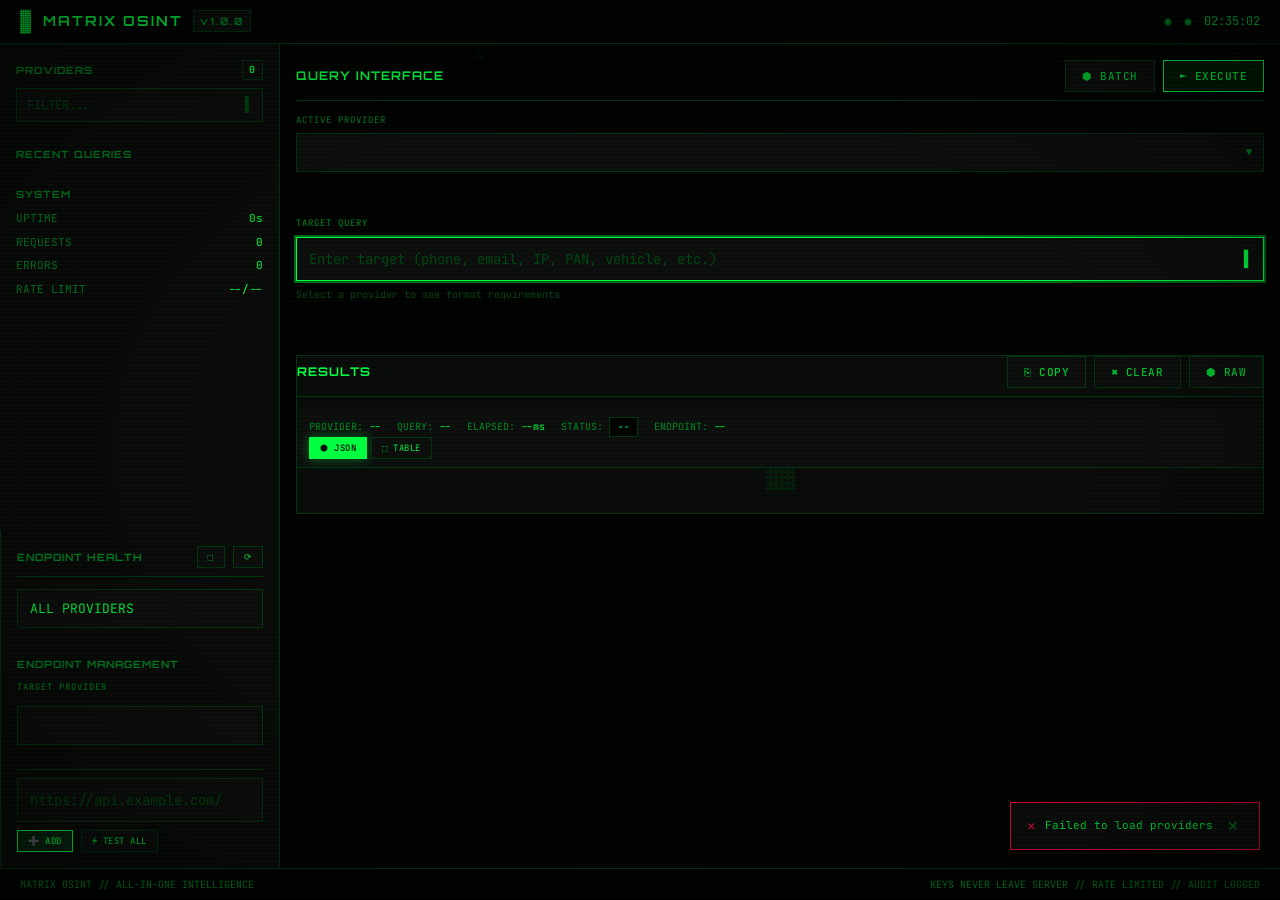
<file: index.html>
<!DOCTYPE html>
<html lang="en">
<head>
  <meta charset="UTF-8">
  <meta name="viewport" content="width=device-width, initial-scale=1.0">
  <title>MATRIX OSINT // All-In-One Intelligence Dashboard</title>
  <link rel="preconnect" href="https://fonts.googleapis.com">
  <link rel="preconnect" href="https://fonts.gstatic.com" crossorigin>
  <link href="https://fonts.googleapis.com/css2?family=JetBrains+Mono:wght@400;500;700&family=Orbitron:wght@400;700;900&display=swap" rel="stylesheet">
  <link rel="stylesheet" href="style.css">
</head>
<body>
  <canvas id="matrix-bg"></canvas>
  
  <header class="top-bar">
    <div class="logo">
      <span class="logo-glyph">▓</span>
      <span class="logo-text">MATRIX OSINT</span>
      <span class="logo-version">v1.0.0</span>
    </div>
    <div class="status-indicators">
      <div class="status-dot" id="status-conn" title="Connection"></div>
      <div class="status-dot" id="status-rate" title="Rate Limit"></div>
      <span class="clock" id="clock">00:00:00</span>
    </div>
  </header>

  <main class="container">
    <aside class="sidebar" id="sidebar">
      <div class="sidebar-section">
        <h3 class="section-title">PROVIDERS <span class="provider-count" id="provider-count">0</span></h3>
        <div class="provider-search">
          <input type="text" id="provider-filter" placeholder="FILTER..." autocomplete="off">
          <span class="search-glyph">▌</span>
        </div>
        <ul class="provider-list" id="provider-list"></ul>
      </div>
      <div class="sidebar-section">
        <h3 class="section-title">RECENT QUERIES</h3>
        <ul class="history-list" id="history-list"></ul>
      </div>
      <div class="sidebar-section">
        <h3 class="section-title">SYSTEM</h3>
        <div class="sys-info">
          <div class="sys-row"><span class="sys-label">UPTIME</span><span class="sys-value" id="sys-uptime">0s</span></div>
          <div class="sys-row"><span class="sys-label">REQUESTS</span><span class="sys-value" id="sys-requests">0</span></div>
          <div class="sys-row"><span class="sys-label">ERRORS</span><span class="sys-value" id="sys-errors">0</span></div>
          <div class="sys-row"><span class="sys-label">RATE LIMIT</span><span class="sys-value" id="sys-ratelimit">--/--</span></div>
        </div>
      </div>
    </aside>

    <section class="main-content">
      <div class="input-panel" id="input-panel">
        <div class="panel-header">
          <h2 class="panel-title">QUERY INTERFACE</h2>
          <div class="panel-actions">
            <button class="btn btn-ghost" id="btn-batch" title="Batch Mode">⬢ BATCH</button>
            <button class="btn btn-primary" id="btn-execute">► EXECUTE</button>
          </div>
        </div>
        
        <div class="provider-selector">
          <label class="selector-label">ACTIVE PROVIDER</label>
          <div class="selector-wrap">
            <select id="provider-select" class="selector"></select>
            <span class="selector-arrow">▼</span>
          </div>
          <div class="provider-meta" id="provider-meta"></div>
        </div>

        <div class="query-input-wrap">
          <label class="selector-label">TARGET QUERY</label>
          <div class="input-group">
            <input type="text" id="query-input" class="query-input" placeholder="Enter target (phone, email, IP, PAN, vehicle, etc.)" autocomplete="off" spellcheck="false">
            <span class="input-glyph" id="input-glyph">▌</span>
          </div>
          <div class="input-hint" id="input-hint">Select a provider to see format requirements</div>
          <div class="validation-status" id="validation-status"></div>
        </div>

        <div class="batch-panel hidden" id="batch-panel">
          <label class="selector-label">BATCH PROVIDERS (Ctrl+Click to multi-select)</label>
          <select id="batch-select" class="selector" multiple size="6"></select>
          <div class="batch-hint">Select multiple providers for parallel lookup</div>
        </div>
      </div>

      <div class="results-panel" id="results-panel">
        <div class="panel-header">
          <h2 class="panel-title">RESULTS</h2>
          <div class="panel-actions">
            <button class="btn btn-ghost" id="btn-copy" title="Copy JSON">⎘ COPY</button>
            <button class="btn btn-ghost" id="btn-clear" title="Clear Results">✖ CLEAR</button>
            <button class="btn btn-ghost" id="btn-raw" title="Toggle Raw/Pretty">⬢ RAW</button>
          </div>
        </div>
        <div class="results-toolbar">
          <div class="result-meta">
            <span class="meta-item"><span class="meta-label">PROVIDER:</span> <span id="result-provider">--</span></span>
            <span class="meta-item"><span class="meta-label">QUERY:</span> <span id="result-query">--</span></span>
            <span class="meta-item"><span class="meta-label">ELAPSED:</span> <span id="result-elapsed">--ms</span></span>
            <span class="meta-item"><span class="meta-label">STATUS:</span> <span class="status-badge" id="result-status">--</span></span>
            <span class="meta-item"><span class="meta-label">ENDPOINT:</span> <span id="result-endpoint">--</span></span>
          </div>
          <div class="view-toggle" id="view-toggle">
            <button class="btn btn-ghost btn-sm active" data-view="json" title="JSON View">⬢ JSON</button>
            <button class="btn btn-ghost btn-sm" data-view="table" title="Table View">⬚ TABLE</button>
          </div>
        </div>
        <div class="results-content" id="results-content">
          <div class="placeholder">
            <div class="placeholder-glyph">▓</div>
            <p>NO DATA RECEIVED</p>
            <p class="placeholder-sub">Select a provider and execute a query</p>
          </div>
        </div>
      </div>
    </section>

    <!-- Endpoint Health Side Panel (Right) -->
    <aside class="sidebar sidebar-right" id="health-sidebar">
      <div class="sidebar-section">
        <div class="panel-header">
          <h3 class="section-title">ENDPOINT HEALTH</h3>
          <div class="panel-actions">
            <button class="btn btn-ghost btn-sm" id="btn-toggle-health" title="Toggle Health Panel">⬚</button>
            <button class="btn btn-ghost btn-sm" id="btn-refresh-health" title="Refresh Health">⟳</button>
          </div>
        </div>
        <div class="health-filter">
          <select id="health-filter" class="selector">
            <option value="all">ALL PROVIDERS</option>
          </select>
        </div>
        <div class="endpoint-health-list" id="endpoint-health-list"></div>
      </div>
      
      <div class="sidebar-section">
        <h3 class="section-title">ENDPOINT MANAGEMENT</h3>
        <div class="endpoint-manager">
          <div class="manager-header">
            <label class="selector-label">TARGET PROVIDER</label>
            <select id="mgmt-provider" class="selector"></select>
          </div>
          <div class="manager-list" id="mgmt-endpoint-list"></div>
          <div class="manager-add">
            <input type="text" id="mgmt-new-endpoint" class="query-input" placeholder="https://api.example.com/endpoint?param={q}" autocomplete="off">
            <div class="manager-actions">
              <button class="btn btn-primary btn-sm" id="btn-add-endpoint">➕ ADD</button>
              <button class="btn btn-ghost btn-sm" id="btn-test-all">⚡ TEST ALL</button>
            </div>
          </div>
        </div>
      </div>
    </aside>
  </main>

  <footer class="footer">
    <div class="footer-left">MATRIX OSINT // ALL-IN-ONE INTELLIGENCE</div>
    <div class="footer-right">KEYS NEVER LEAVE SERVER // RATE LIMITED // AUDIT LOGGED</div>
  </footer>

  <div class="toast-container" id="toast-container"></div>

  <script type="module" src="app.js"></script>
</body>
</html>
</file>
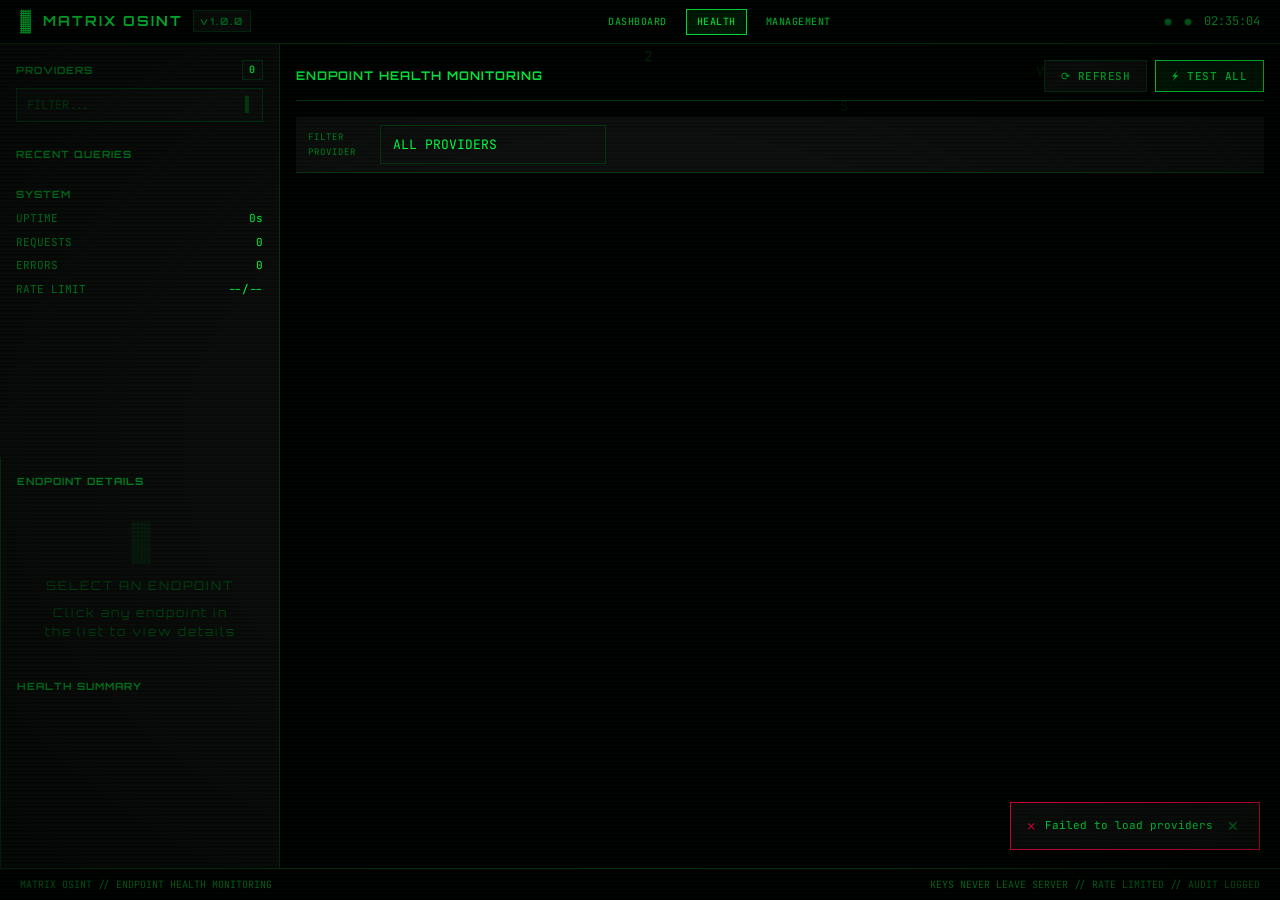
<file: health.html>
<!DOCTYPE html>
<html lang="en">
<head>
  <meta charset="UTF-8">
  <meta name="viewport" content="width=device-width, initial-scale=1.0">
  <title>ENDPOINT HEALTH // MATRIX OSINT</title>
  <link rel="preconnect" href="https://fonts.googleapis.com">
  <link rel="preconnect" href="https://fonts.gstatic.com" crossorigin>
  <link href="https://fonts.googleapis.com/css2?family=JetBrains+Mono:wght@400;500;700&family=Orbitron:wght@400;700;900&display=swap" rel="stylesheet">
  <link rel="stylesheet" href="style.css">
</head>
<body>
  <canvas id="matrix-bg"></canvas>
  
  <header class="top-bar">
    <div class="logo">
      <span class="logo-glyph">▓</span>
      <span class="logo-text">MATRIX OSINT</span>
      <span class="logo-version">v1.0.0</span>
    </div>
    <nav class="nav-links">
      <a href="index.html" class="nav-link">DASHBOARD</a>
      <a href="health.html" class="nav-link active">HEALTH</a>
      <a href="management.html" class="nav-link">MANAGEMENT</a>
    </nav>
    <div class="status-indicators">
      <div class="status-dot" id="status-conn" title="Connection"></div>
      <div class="status-dot" id="status-rate" title="Rate Limit"></div>
      <span class="clock" id="clock">00:00:00</span>
    </div>
  </header>

  <main class="container container-health">
    <aside class="sidebar" id="sidebar">
      <div class="sidebar-section">
        <h3 class="section-title">PROVIDERS <span class="provider-count" id="provider-count">0</span></h3>
        <div class="provider-search">
          <input type="text" id="provider-filter" placeholder="FILTER..." autocomplete="off">
          <span class="search-glyph">▌</span>
        </div>
        <ul class="provider-list" id="provider-list"></ul>
      </div>
      <div class="sidebar-section">
        <h3 class="section-title">RECENT QUERIES</h3>
        <ul class="history-list" id="history-list"></ul>
      </div>
      <div class="sidebar-section">
        <h3 class="section-title">SYSTEM</h3>
        <div class="sys-info">
          <div class="sys-row"><span class="sys-label">UPTIME</span><span class="sys-value" id="sys-uptime">0s</span></div>
          <div class="sys-row"><span class="sys-label">REQUESTS</span><span class="sys-value" id="sys-requests">0</span></div>
          <div class="sys-row"><span class="sys-label">ERRORS</span><span class="sys-value" id="sys-errors">0</span></div>
          <div class="sys-row"><span class="sys-label">RATE LIMIT</span><span class="sys-value" id="sys-ratelimit">--/--</span></div>
        </div>
      </div>
    </aside>

    <section class="main-content main-content-health">
      <div class="panel-header">
        <h2 class="panel-title">ENDPOINT HEALTH MONITORING</h2>
        <div class="panel-actions">
          <button class="btn btn-ghost" id="btn-refresh-health" title="Refresh Health">⟳ REFRESH</button>
          <button class="btn btn-primary" id="btn-test-all-global" title="Test All Endpoints">⚡ TEST ALL</button>
        </div>
      </div>

      <div class="health-toolbar">
        <div class="health-filter-wrap">
          <label class="selector-label">FILTER PROVIDER</label>
          <select id="health-filter" class="selector">
            <option value="all">ALL PROVIDERS</option>
          </select>
        </div>
        <div class="health-stats" id="health-stats"></div>
      </div>

      <div class="endpoint-health-list" id="endpoint-health-list"></div>
    </section>

    <aside class="sidebar sidebar-right" id="health-detail-sidebar">
      <div class="sidebar-section">
        <h3 class="section-title">ENDPOINT DETAILS</h3>
        <div id="health-detail-content">
          <div class="placeholder" style="padding:20px; font-size:11px;">
            <div class="placeholder-glyph">▓</div>
            <p>SELECT AN ENDPOINT</p>
            <p class="placeholder-sub">Click any endpoint in the list to view details</p>
          </div>
        </div>
      </div>
      <div class="sidebar-section">
        <h3 class="section-title">HEALTH SUMMARY</h3>
        <div class="health-summary" id="health-summary"></div>
      </div>
    </aside>
  </main>

  <footer class="footer">
    <div class="footer-left">MATRIX OSINT // ENDPOINT HEALTH MONITORING</div>
    <div class="footer-right">KEYS NEVER LEAVE SERVER // RATE LIMITED // AUDIT LOGGED</div>
  </footer>

  <div class="toast-container" id="toast-container"></div>

  <script type="module" src="health.js"></script>
</body>
</html>
</file>
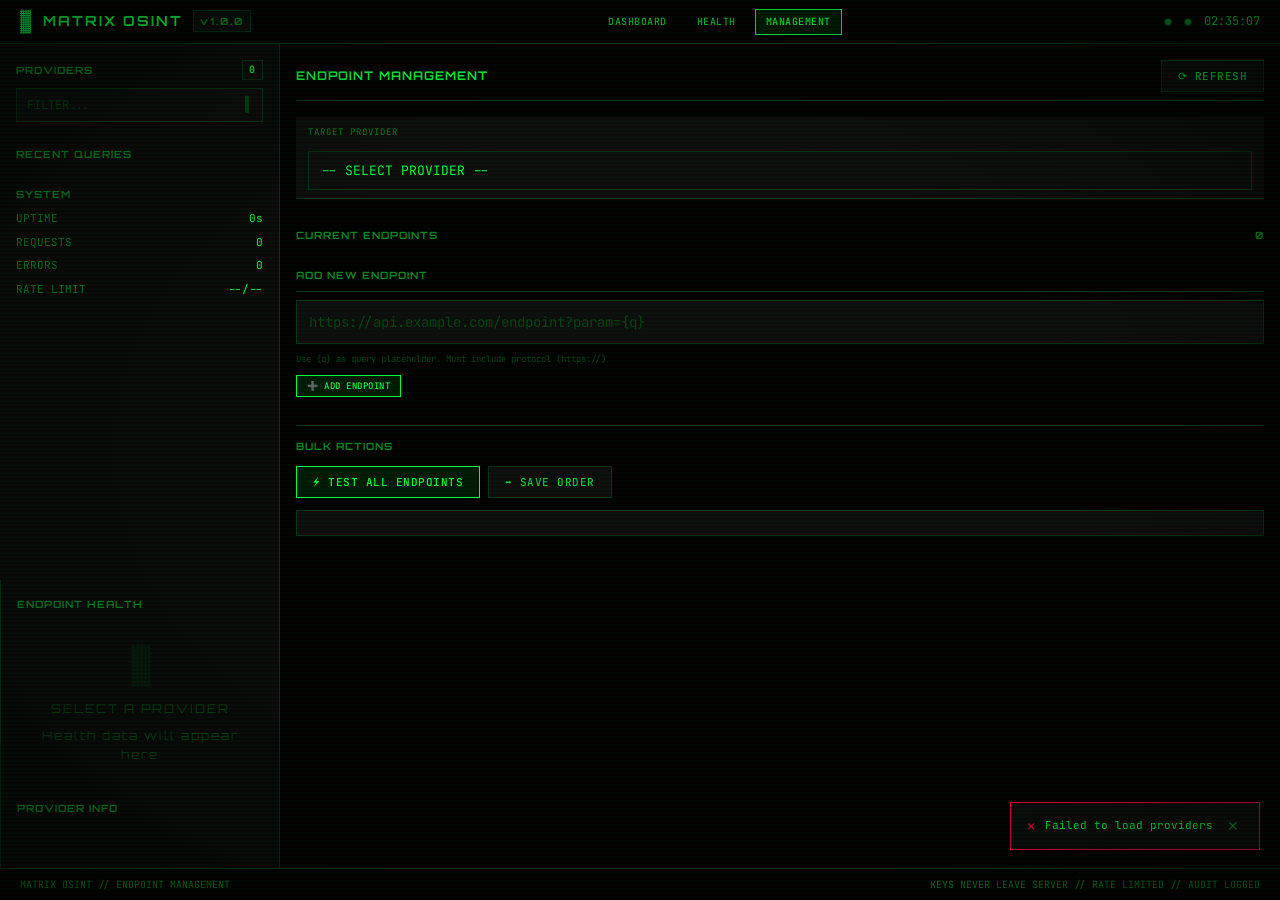
<file: management.html>
<!DOCTYPE html>
<html lang="en">
<head>
  <meta charset="UTF-8">
  <meta name="viewport" content="width=device-width, initial-scale=1.0">
  <title>ENDPOINT MANAGEMENT // MATRIX OSINT</title>
  <link rel="preconnect" href="https://fonts.googleapis.com">
  <link rel="preconnect" href="https://fonts.gstatic.com" crossorigin>
  <link href="https://fonts.googleapis.com/css2?family=JetBrains+Mono:wght@400;500;700&family=Orbitron:wght@400;700;900&display=swap" rel="stylesheet">
  <link rel="stylesheet" href="style.css">
</head>
<body>
  <canvas id="matrix-bg"></canvas>
  
  <header class="top-bar">
    <div class="logo">
      <span class="logo-glyph">▓</span>
      <span class="logo-text">MATRIX OSINT</span>
      <span class="logo-version">v1.0.0</span>
    </div>
    <nav class="nav-links">
      <a href="index.html" class="nav-link">DASHBOARD</a>
      <a href="health.html" class="nav-link">HEALTH</a>
      <a href="management.html" class="nav-link active">MANAGEMENT</a>
    </nav>
    <div class="status-indicators">
      <div class="status-dot" id="status-conn" title="Connection"></div>
      <div class="status-dot" id="status-rate" title="Rate Limit"></div>
      <span class="clock" id="clock">00:00:00</span>
    </div>
  </header>

  <main class="container container-management">
    <aside class="sidebar" id="sidebar">
      <div class="sidebar-section">
        <h3 class="section-title">PROVIDERS <span class="provider-count" id="provider-count">0</span></h3>
        <div class="provider-search">
          <input type="text" id="provider-filter" placeholder="FILTER..." autocomplete="off">
          <span class="search-glyph">▌</span>
        </div>
        <ul class="provider-list" id="provider-list"></ul>
      </div>
      <div class="sidebar-section">
        <h3 class="section-title">RECENT QUERIES</h3>
        <ul class="history-list" id="history-list"></ul>
      </div>
      <div class="sidebar-section">
        <h3 class="section-title">SYSTEM</h3>
        <div class="sys-info">
          <div class="sys-row"><span class="sys-label">UPTIME</span><span class="sys-value" id="sys-uptime">0s</span></div>
          <div class="sys-row"><span class="sys-label">REQUESTS</span><span class="sys-value" id="sys-requests">0</span></div>
          <div class="sys-row"><span class="sys-label">ERRORS</span><span class="sys-value" id="sys-errors">0</span></div>
          <div class="sys-row"><span class="sys-label">RATE LIMIT</span><span class="sys-value" id="sys-ratelimit">--/--</span></div>
        </div>
      </div>
    </aside>

    <section class="main-content main-content-management">
      <div class="panel-header">
        <h2 class="panel-title">ENDPOINT MANAGEMENT</h2>
        <div class="panel-actions">
          <button class="btn btn-ghost" id="btn-refresh-mgmt" title="Refresh">⟳ REFRESH</button>
        </div>
      </div>

      <div class="mgmt-toolbar">
        <div class="mgmt-provider-wrap">
          <label class="selector-label">TARGET PROVIDER</label>
          <select id="mgmt-provider" class="selector">
            <option value="">-- SELECT PROVIDER --</option>
          </select>
        </div>
      </div>

      <div class="mgmt-panel">
        <div class="mgmt-list-wrap">
          <h3 class="section-title">CURRENT ENDPOINTS <span id="mgmt-endpoint-count">0</span></h3>
          <div class="manager-list" id="mgmt-endpoint-list"></div>
        </div>
        <div class="mgmt-add-wrap">
          <h3 class="section-title">ADD NEW ENDPOINT</h3>
          <div class="manager-add">
            <input type="text" id="mgmt-new-endpoint" class="query-input" placeholder="https://api.example.com/endpoint?param={q}" autocomplete="off">
            <div class="add-hint">Use {q} as query placeholder. Must include protocol (https://)</div>
            <div class="manager-actions">
              <button class="btn btn-primary btn-sm" id="btn-add-endpoint">➕ ADD ENDPOINT</button>
            </div>
          </div>
        </div>
      </div>

      <div class="mgmt-test-wrap">
        <h3 class="section-title">BULK ACTIONS</h3>
        <div class="manager-actions">
          <button class="btn btn-primary" id="btn-test-all">⚡ TEST ALL ENDPOINTS</button>
          <button class="btn btn-ghost" id="btn-reorder-save">⬌ SAVE ORDER</button>
        </div>
        <div class="test-results" id="test-results"></div>
      </div>
    </section>

    <aside class="sidebar sidebar-right" id="mgmt-detail-sidebar">
      <div class="sidebar-section">
        <h3 class="section-title">ENDPOINT HEALTH</h3>
        <div id="mgmt-health-content">
          <div class="placeholder" style="padding:20px; font-size:11px;">
            <div class="placeholder-glyph">▓</div>
            <p>SELECT A PROVIDER</p>
            <p class="placeholder-sub">Health data will appear here</p>
          </div>
        </div>
      </div>
      <div class="sidebar-section">
        <h3 class="section-title">PROVIDER INFO</h3>
        <div id="mgmt-provider-info"></div>
      </div>
    </aside>
  </main>

  <footer class="footer">
    <div class="footer-left">MATRIX OSINT // ENDPOINT MANAGEMENT</div>
    <div class="footer-right">KEYS NEVER LEAVE SERVER // RATE LIMITED // AUDIT LOGGED</div>
  </footer>

  <div class="toast-container" id="toast-container"></div>

  <script type="module" src="management.js"></script>
</body>
</html>
</file>
<file: style.css>
/* ==========================================================================
   MATRIX OSINT — Dark Terminal Aesthetic
   ========================================================================== */

:root {
  --bg: #000000;
  --bg-elevated: #0a0a0a;
  --bg-panel: #0d0d0d;
  --fg: #00ff41;
  --fg-dim: #00cc33;
  --fg-muted: #008822;
  --fg-subtle: #004411;
  --accent: #00ff41;
  --accent-dim: #00cc33;
  --danger: #ff0040;
  --warning: #ffaa00;
  --border: #003311;
  --border-bright: #006622;
  --glow: rgba(0, 255, 65, 0.4);
  --glow-strong: rgba(0, 255, 65, 0.8);
  --font-mono: 'JetBrains Mono', 'Fira Code', 'Consolas', monospace;
  --font-display: 'Orbitron', var(--font-mono);
  --transition: 150ms ease;
}

* { box-sizing: border-box; margin: 0; padding: 0; }

@keyframes scanline {
  0% { transform: translateY(-100%); }
  100% { transform: translateY(100vh); }
}

@keyframes flicker {
  0%, 100% { opacity: 1; }
  50% { opacity: 0.95; }
}

@keyframes pulse-glow {
  0%, 100% { text-shadow: 0 0 5px var(--glow), 0 0 10px var(--glow); }
  50% { text-shadow: 0 0 10px var(--glow-strong), 0 0 20px var(--glow-strong); }
}

@keyframes cursor-blink {
  0%, 50% { opacity: 1; }
  51%, 100% { opacity: 0; }
}

@keyframes rain-drop {
  0% { transform: translateY(-100vh); opacity: 0; }
  10% { opacity: 1; }
  90% { opacity: 1; }
  100% { transform: translateY(100vh); opacity: 0; }
}

html, body { height: 100%; overflow: hidden; }

body {
  font-family: var(--font-mono);
  background: var(--bg);
  color: var(--fg);
  font-size: 13px;
  line-height: 1.6;
  -webkit-font-smoothing: antialiased;
  position: relative;
}

body::before {
  content: '';
  position: fixed;
  inset: 0;
  background: 
    repeating-linear-gradient(
      0deg,
      transparent,
      transparent 2px,
      rgba(0, 255, 65, 0.02) 2px,
      rgba(0, 255, 65, 0.02) 4px
    ),
    radial-gradient(ellipse at center, transparent 50%, rgba(0, 0, 0, 0.5) 100%);
  pointer-events: none;
  z-index: 9998;
  animation: flicker 8s infinite;
}

#matrix-bg {
  position: fixed;
  inset: 0;
  z-index: -1;
  opacity: 0.15;
}

/* ==========================================================================
   TOP BAR
   ========================================================================== */
.top-bar {
  position: fixed;
  top: 0; left: 0; right: 0;
  height: 44px;
  background: rgba(0, 0, 0, 0.95);
  border-bottom: 1px solid var(--border);
  display: flex;
  align-items: center;
  justify-content: space-between;
  padding: 0 20px;
  z-index: 1000;
  backdrop-filter: blur(10px);
}

.logo {
  display: flex;
  align-items: center;
  gap: 10px;
  font-family: var(--font-display);
  font-weight: 700;
  font-size: 14px;
  letter-spacing: 2px;
}

.logo-glyph {
  color: var(--accent);
  font-size: 18px;
  animation: pulse-glow 3s infinite;
}

.logo-text { color: var(--fg); }
.logo-version {
  font-size: 10px;
  color: var(--fg-muted);
  padding: 2px 6px;
  border: 1px solid var(--border);
  background: var(--bg-panel);
}

.status-indicators {
  display: flex;
  align-items: center;
  gap: 12px;
}

.status-dot {
  width: 8px; height: 8px;
  border-radius: 50%;
  background: var(--fg-muted);
  border: 1px solid var(--border);
  transition: var(--transition);
}
.status-dot.active { background: var(--accent); box-shadow: 0 0 8px var(--glow); }

.clock {
  font-family: var(--font-mono);
  font-size: 12px;
  color: var(--fg-dim);
  font-variant-numeric: tabular-nums;
}

/* ==========================================================================
   CONTAINER LAYOUT
   ========================================================================== */
.container {
  position: fixed;
  top: 44px; bottom: 32px; left: 0; right: 0;
  display: grid;
  grid-template-columns: 280px 1fr 320px;
  gap: 0;
  overflow: hidden;
}

@media (max-width: 1280px) {
  .container { grid-template-columns: 280px 1fr; }
  .sidebar-right { display: none; }
}

@media (max-width: 1024px) {
  .container { grid-template-columns: 1fr; grid-template-rows: auto 1fr; }
  .sidebar { flex-direction: row; flex-wrap: wrap; border-right: none; border-bottom: 1px solid var(--border); height: auto; max-height: 40vh; }
  .sidebar-section { flex: 1; min-width: 200px; }
  .main-content { grid-template-rows: auto 1fr; }
}

/* ==========================================================================
   SIDEBAR
   ========================================================================== */
.sidebar {
  background: var(--bg-elevated);
  border-right: 1px solid var(--border);
  display: flex;
  flex-direction: column;
  overflow: hidden;
  padding: 16px;
  gap: 16px;
}

.sidebar-section {
  display: flex;
  flex-direction: column;
  gap: 8px;
  min-height: 0;
}

.section-title {
  font-family: var(--font-display);
  font-size: 10px;
  font-weight: 700;
  color: var(--fg-muted);
  letter-spacing: 1px;
  text-transform: uppercase;
  display: flex;
  align-items: center;
  justify-content: space-between;
}

.provider-count {
  font-family: var(--font-mono);
  font-size: 10px;
  color: var(--accent);
  background: var(--bg-panel);
  padding: 1px 6px;
  border: 1px solid var(--border);
}

.provider-search {
  position: relative;
}
#provider-filter {
  width: 100%;
  background: var(--bg-panel);
  border: 1px solid var(--border);
  color: var(--fg);
  font-family: var(--font-mono);
  font-size: 12px;
  padding: 8px 28px 8px 10px;
  outline: none;
  transition: var(--transition);
}
#provider-filter:focus { border-color: var(--accent); box-shadow: 0 0 0 2px var(--glow); }
#provider-filter::placeholder { color: var(--fg-subtle); }
.search-glyph {
  position: absolute; right: 10px; top: 50%; transform: translateY(-50%);
  color: var(--fg-subtle); pointer-events: none;
  animation: cursor-blink 1s infinite;
}

.provider-list {
  list-style: none;
  overflow-y: auto;
  flex: 1;
  display: flex;
  flex-direction: column;
  gap: 4px;
  padding-right: 4px;
}
.provider-list::-webkit-scrollbar { width: 6px; }
.provider-list::-webkit-scrollbar-track { background: var(--bg); }
.provider-list::-webkit-scrollbar-thumb { background: var(--border-bright); border-radius: 3px; }

.provider-item {
  display: flex;
  align-items: center;
  gap: 8px;
  padding: 8px 10px;
  background: var(--bg-panel);
  border: 1px solid var(--border);
  cursor: pointer;
  transition: var(--transition);
  user-select: none;
}
.provider-item:hover {
  border-color: var(--border-bright);
  background: var(--bg-elevated);
}
.provider-item.active {
  border-color: var(--accent);
  background: rgba(0, 255, 65, 0.08);
  box-shadow: 0 0 12px var(--glow);
}
.provider-item .provider-icon {
  width: 24px; height: 24px;
  display: flex; align-items: center; justify-content: center;
  background: var(--bg);
  border: 1px solid var(--border);
  font-size: 11px;
  color: var(--fg-dim);
}
.provider-item.active .provider-icon { border-color: var(--accent); color: var(--accent); }
.provider-item .provider-info { flex: 1; min-width: 0; }
.provider-item .provider-name {
  font-size: 11px; font-weight: 500; color: var(--fg);
  white-space: nowrap; overflow: hidden; text-overflow: ellipsis;
}
.provider-item .provider-kind {
  font-size: 9px; color: var(--fg-muted); text-transform: uppercase;
}
.provider-item .provider-badge {
  font-size: 8px; padding: 1px 5px;
  background: var(--bg); border: 1px solid var(--border);
  color: var(--fg-subtle);
}
.provider-item.active .provider-badge { border-color: var(--accent); color: var(--accent); }

.history-list {
  list-style: none;
  overflow-y: auto;
  flex: 1;
  display: flex;
  flex-direction: column;
  gap: 4px;
  padding-right: 4px;
}
.history-item {
  padding: 8px 10px;
  background: var(--bg-panel);
  border: 1px solid var(--border);
  font-size: 11px;
  cursor: pointer;
  transition: var(--transition);
}
.history-item:hover { border-color: var(--border-bright); }
.history-item .hist-query { color: var(--fg); white-space: nowrap; overflow: hidden; text-overflow: ellipsis; }
.history-item .hist-meta { display: flex; gap: 8px; margin-top: 4px; font-size: 9px; color: var(--fg-muted); }

.sys-info { display: flex; flex-direction: column; gap: 6px; }
.sys-row { display: flex; justify-content: space-between; font-size: 11px; }
.sys-label { color: var(--fg-muted); }
.sys-value { color: var(--fg); font-variant-numeric: tabular-nums; }

/* ==========================================================================
   MAIN CONTENT
   ========================================================================== */
.main-content {
  display: grid;
  grid-template-rows: 1fr 2fr;
  gap: 16px;
  padding: 16px;
  overflow: hidden;
}

.panel-header {
  display: flex; align-items: center; justify-content: space-between;
  margin-bottom: 12px; padding-bottom: 8px;
  border-bottom: 1px solid var(--border);
}
.panel-title {
  font-family: var(--font-display);
  font-size: 12px; font-weight: 700;
  color: var(--fg); letter-spacing: 1px;
}
.panel-actions { display: flex; gap: 8px; }

/* ==========================================================================
   BUTTONS
   ========================================================================== */
.btn {
  font-family: var(--font-mono);
  font-size: 11px; font-weight: 500;
  padding: 8px 16px;
  border: 1px solid var(--border);
  background: var(--bg-panel);
  color: var(--fg-dim);
  cursor: pointer;
  transition: var(--transition);
  text-transform: uppercase;
  letter-spacing: 0.5px;
}
.btn:hover { border-color: var(--border-bright); color: var(--fg); }
.btn:active { background: var(--bg-elevated); }
.btn:focus-visible { outline: none; box-shadow: 0 0 0 2px var(--glow); }
.btn-primary {
  border-color: var(--accent); color: var(--accent);
  background: rgba(0, 255, 65, 0.1);
}
.btn-primary:hover { background: var(--accent); color: var(--bg); box-shadow: 0 0 16px var(--glow); }
.btn-ghost:hover { border-color: var(--accent); color: var(--accent); }
.btn:disabled { opacity: 0.4; cursor: not-allowed; }

/* ==========================================================================
   PROVIDER SELECTOR
   ========================================================================== */
.provider-selector { margin-bottom: 16px; }
.selector-label {
  display: block; font-size: 9px; color: var(--fg-muted);
  text-transform: uppercase; letter-spacing: 1px; margin-bottom: 6px;
}
.selector-wrap { position: relative; }
.selector {
  width: 100%;
  appearance: none;
  background: var(--bg-panel);
  border: 1px solid var(--border);
  color: var(--fg);
  font-family: var(--font-mono);
  font-size: 13px;
  padding: 10px 36px 10px 12px;
  outline: none;
  transition: var(--transition);
}
.selector:focus { border-color: var(--accent); box-shadow: 0 0 0 2px var(--glow); }
.selector:disabled { opacity: 0.5; cursor: not-allowed; }
.selector-arrow {
  position: absolute; right: 12px; top: 50%; transform: translateY(-50%);
  color: var(--fg-muted); pointer-events: none; font-size: 10px;
}
.provider-meta { margin-top: 8px; font-size: 11px; color: var(--fg-muted); min-height: 20px; }

/* ==========================================================================
   QUERY INPUT
   ========================================================================== */
.query-input-wrap { margin-bottom: 16px; }
.input-group { position: relative; }
.query-input {
  width: 100%;
  background: var(--bg-panel);
  border: 1px solid var(--border);
  color: var(--fg);
  font-family: var(--font-mono);
  font-size: 14px;
  padding: 12px 40px 12px 12px;
  outline: none;
  transition: var(--transition);
}
.query-input:focus { border-color: var(--accent); box-shadow: 0 0 0 2px var(--glow); }
.query-input::placeholder { color: var(--fg-subtle); }
.query-input.valid { border-color: var(--accent); }
.query-input.invalid { border-color: var(--danger); }
.input-glyph {
  position: absolute; right: 12px; top: 50%; transform: translateY(-50%);
  color: var(--accent); font-size: 14px; pointer-events: none;
  animation: cursor-blink 1s infinite;
}
.input-hint { font-size: 10px; color: var(--fg-subtle); margin-top: 6px; min-height: 14px; }
.validation-status {
  font-size: 10px; margin-top: 6px; min-height: 14px; display: flex; align-items: center; gap: 6px;
}
.validation-status.ok { color: var(--accent); }
.validation-status.err { color: var(--danger); }

/* ==========================================================================
   BATCH PANEL
   ========================================================================== */
.batch-panel { margin-top: 12px; padding-top: 12px; border-top: 1px solid var(--border); }
.batch-panel.hidden { display: none; }
#batch-select {
  width: 100%;
  background: var(--bg-panel);
  border: 1px solid var(--border);
  color: var(--fg);
  font-family: var(--font-mono);
  font-size: 12px;
  padding: 8px;
  outline: none;
}
.batch-hint { font-size: 10px; color: var(--fg-subtle); margin-top: 6px; }

/* ==========================================================================
   RESULTS PANEL
   ========================================================================== */
.results-panel {
  background: var(--bg-elevated);
  border: 1px solid var(--border);
  display: flex; flex-direction: column;
  overflow: hidden;
}
.results-toolbar { padding: 8px 12px; background: var(--bg-panel); border-bottom: 1px solid var(--border); }
.result-meta { display: flex; flex-wrap: wrap; gap: 16px; font-size: 10px; }
.meta-item { display: flex; align-items: center; gap: 6px; }
.meta-label { color: var(--fg-muted); }
.meta-value { color: var(--fg); font-variant-numeric: tabular-nums; }
.status-badge {
  padding: 2px 8px; font-size: 9px; font-weight: 700;
  border: 1px solid var(--border); background: var(--bg);
  text-transform: uppercase; letter-spacing: 0.5px;
}
.status-badge.ok { border-color: var(--accent); color: var(--accent); background: rgba(0, 255, 65, 0.1); }
.status-badge.err { border-color: var(--danger); color: var(--danger); background: rgba(255, 0, 64, 0.1); }
.status-badge.pending { border-color: var(--warning); color: var(--warning); background: rgba(255, 170, 0, 0.1); }

.results-content { flex: 1; overflow: auto; padding: 16px; font-size: 12px; line-height: 1.7; }
.results-content::-webkit-scrollbar { width: 6px; }
.results-content::-webkit-scrollbar-track { background: var(--bg); }
.results-content::-webkit-scrollbar-thumb { background: var(--border-bright); border-radius: 3px; }

.placeholder { display: flex; flex-direction: column; align-items: center; justify-content: center; height: 100%; color: var(--fg-subtle); text-align: center; gap: 8px; }
.placeholder-glyph { font-size: 48px; color: var(--fg-subtle); opacity: 0.3; animation: pulse-glow 4s infinite; }
.placeholder p { font-family: var(--font-display); font-size: 14px; letter-spacing: 2px; }
.placeholder-sub { font-family: var(--font-mono); font-size: 11px; letter-spacing: normal; }

/* JSON Syntax Highlighting */
.json-key { color: var(--accent); }
.json-string { color: #00ffaa; }
.json-number { color: #ffaa00; }
.json-boolean { color: #ff66aa; }
.json-null { color: var(--fg-muted); }
.json-punct { color: var(--fg-dim); }

.results-content pre { white-space: pre-wrap; word-break: break-word; font-family: var(--font-mono); }
.results-content img { max-width: 100%; border: 1px solid var(--border); border-radius: 4px; }

/* View Toggle */
.view-toggle {
  display: flex;
  gap: 4px;
}
.view-toggle .btn {
  padding: 4px 10px;
  font-size: 9px;
}
.view-toggle .btn.active {
  background: var(--accent);
  color: var(--bg);
  border-color: var(--accent);
  box-shadow: 0 0 12px var(--glow);
}

/* Table View */
.results-content table {
  width: 100%;
  border-collapse: collapse;
  font-size: 11px;
}
.results-content th,
.results-content td {
  padding: 6px 10px;
  text-align: left;
  border-bottom: 1px solid var(--border);
}
.results-content th {
  color: var(--accent);
  font-weight: 500;
  text-transform: uppercase;
  letter-spacing: 0.5px;
  background: var(--bg-panel);
  position: sticky;
  top: 0;
}
.results-content td {
  color: var(--fg);
}
.results-content tr:hover td {
  background: rgba(0, 255, 65, 0.03);
}
.results-content .table-key {
  color: var(--accent);
  font-weight: 500;
  white-space: nowrap;
}
.results-content .table-value {
  color: var(--fg-dim);
  word-break: break-word;
}
.results-content .table-value.string { color: #00ffaa; }
.results-content .table-value.number { color: #ffaa00; }
.results-content .table-value.boolean { color: #ff66aa; }
.results-content .table-value.null { color: var(--fg-muted); }

/* Health Panel Toggle */
#health-sidebar.collapsed .endpoint-health-list,
#health-sidebar.collapsed .endpoint-manager,
#health-sidebar.collapsed .health-filter {
  display: none;
}
#health-sidebar.collapsed .sidebar-section {
  min-height: 0;
}

/* ==========================================================================
   FOOTER
   ========================================================================== */
.footer {
  position: fixed; bottom: 0; left: 0; right: 0;
  height: 32px;
  background: rgba(0, 0, 0, 0.95);
  border-top: 1px solid var(--border);
  display: flex; align-items: center; justify-content: space-between;
  padding: 0 20px; font-size: 10px; color: var(--fg-muted);
  z-index: 1000; backdrop-filter: blur(10px);
}

/* ==========================================================================
   TOASTS
   ========================================================================== */
.toast-container {
  position: fixed; bottom: 50px; right: 20px; z-index: 2000;
  display: flex; flex-direction: column; gap: 8px; pointer-events: none;
}
.toast {
  pointer-events: auto;
  background: var(--bg-panel); border: 1px solid var(--border);
  padding: 12px 16px; font-size: 11px; max-width: 320px;
  display: flex; align-items: center; gap: 10px;
  animation: slideIn 200ms ease;
  box-shadow: 0 8px 32px rgba(0, 0, 0, 0.5);
}
@keyframes slideIn { from { transform: translateX(100%); opacity: 0; } to { transform: translateX(0); opacity: 1; } }
.toast.success { border-color: var(--accent); }
.toast.error { border-color: var(--danger); }
.toast.warning { border-color: var(--warning); }
.toast .toast-icon { font-size: 14px; }
.toast.success .toast-icon { color: var(--accent); }
.toast.error .toast-icon { color: var(--danger); }
.toast.warning .toast-icon { color: var(--warning); }
.toast .toast-msg { flex: 1; color: var(--fg); }
.toast .toast-close { background: none; border: none; color: var(--fg-muted); cursor: pointer; font-size: 14px; padding: 0 4px; }
.toast .toast-close:hover { color: var(--fg); }

/* ==========================================================================
   ENDPOINT HEALTH PAGE STYLES
   ========================================================================== */
.container-health {
  display: grid;
  grid-template-columns: 280px 1fr 300px;
  gap: 0;
}

@media (max-width: 1280px) {
  .container-health { grid-template-columns: 280px 1fr; }
  .sidebar-right { display: none; }
}

@media (max-width: 1024px) {
  .container-health { grid-template-columns: 1fr; grid-template-rows: auto 1fr; }
  .sidebar { flex-direction: row; flex-wrap: wrap; border-right: none; border-bottom: 1px solid var(--border); height: auto; max-height: 40vh; }
  .sidebar-section { flex: 1; min-width: 200px; }
}

.health-toolbar {
  display: flex;
  align-items: center;
  justify-content: space-between;
  padding: 8px 12px;
  background: var(--bg-panel);
  border-bottom: 1px solid var(--border);
  flex-wrap: wrap;
  gap: 12px;
}

.health-filter-wrap {
  display: flex;
  align-items: center;
  gap: 8px;
}

.health-filter-wrap .selector-label {
  margin-bottom: 0;
}

.health-filter-wrap .selector {
  min-width: 200px;
}

.health-stats {
  display: flex;
  flex-wrap: wrap;
  gap: 16px;
  font-size: 10px;
}

.stat-item {
  display: flex;
  align-items: center;
  gap: 6px;
}

.stat-label { color: var(--fg-muted); }
.stat-value { color: var(--fg); font-variant-numeric: tabular-nums; font-weight: 500; }
.stat-item.ok .stat-value { color: var(--accent); }
.stat-item.err .stat-value { color: var(--danger); }
.stat-item.warning .stat-value { color: var(--warning); }

.endpoint-health-list {
  flex: 1;
  overflow-y: auto;
  display: flex;
  flex-direction: column;
  gap: 4px;
  padding-right: 4px;
}

.endpoint-health-list::-webkit-scrollbar { width: 6px; }
.endpoint-health-list::-webkit-scrollbar-track { background: var(--bg); }
.endpoint-health-list::-webkit-scrollbar-thumb { background: var(--border-bright); border-radius: 3px; }

.health-provider-group { display: flex; flex-direction: column; gap: 4px; }
.health-provider-header {
  display: flex;
  align-items: center;
  justify-content: space-between;
  padding: 6px 10px;
  background: var(--bg);
  border: 1px solid var(--border);
  font-size: 10px;
  font-weight: 500;
  color: var(--accent);
  text-transform: uppercase;
  letter-spacing: 1px;
}
.health-provider-count { color: var(--fg-muted); font-weight: 400; }

.endpoint-health-item {
  background: var(--bg-panel);
  border: 1px solid var(--border);
  padding: 10px;
  transition: var(--transition);
  cursor: pointer;
}
.endpoint-health-item:hover { border-color: var(--border-bright); }
.endpoint-health-item.selected {
  border-color: var(--accent);
  background: rgba(0, 255, 65, 0.08);
  box-shadow: 0 0 12px var(--glow);
}

.health-item-header {
  display: flex;
  align-items: center;
  justify-content: space-between;
  margin-bottom: 6px;
  font-size: 10px;
}

.health-endpoint-index { color: var(--fg-muted); font-variant-numeric: tabular-nums; }

.health-status {
  display: flex;
  align-items: center;
  gap: 6px;
}

.health-details {
  display: grid;
  grid-template-columns: 1fr 1fr;
  gap: 6px;
  font-size: 9px;
}

.health-detail {
  display: flex;
  flex-direction: column;
  gap: 2px;
}

.health-detail-label { color: var(--fg-subtle); text-transform: uppercase; letter-spacing: 0.5px; }
.health-detail-value { color: var(--fg); font-variant-numeric: tabular-nums; }

.health-error {
  margin-top: 6px;
  padding: 6px;
  background: rgba(255,0,64,0.1);
  border: 1px solid var(--danger);
  border-radius: 4px;
  font-size: 9px;
  color: var(--danger);
  word-break: break-all;
}

/* Detail Panel */
.detail-panel {
  display: flex;
  flex-direction: column;
  gap: 12px;
}

.detail-header {
  display: flex;
  align-items: center;
  justify-content: space-between;
  padding-bottom: 8px;
  border-bottom: 1px solid var(--border);
  font-size: 11px;
}

.detail-provider { color: var(--accent); font-weight: 500; text-transform: uppercase; }
.detail-index { color: var(--fg-muted); }

.detail-grid {
  display: flex;
  flex-direction: column;
  gap: 8px;
}

.detail-row {
  display: flex;
  flex-direction: column;
  gap: 2px;
}

.detail-label { font-size: 9px; color: var(--fg-muted); text-transform: uppercase; letter-spacing: 0.5px; }
.detail-value { font-size: 11px; color: var(--fg); word-break: break-all; }
.detail-value.ok { color: var(--accent); }
.detail-value.err { color: var(--danger); }

.detail-actions {
  display: flex;
  gap: 8px;
  padding-top: 8px;
  border-top: 1px solid var(--border);
}

/* Health Summary */
.health-summary {
  margin-top: 8px;
}

.summary-grid {
  display: grid;
  grid-template-columns: repeat(3, 1fr);
  gap: 8px;
}

.summary-card {
  background: var(--bg-panel);
  border: 1px solid var(--border);
  padding: 12px 8px;
  text-align: center;
  transition: var(--transition);
}
.summary-card:hover { border-color: var(--border-bright); }

.summary-card.ok { border-color: var(--accent); }
.summary-card.err { border-color: var(--danger); }
.summary-card.warning { border-color: var(--warning); }

.summary-value {
  display: block;
  font-family: var(--font-display);
  font-size: 20px;
  font-weight: 700;
  color: var(--fg);
}
.summary-card.ok .summary-value { color: var(--accent); }
.summary-card.err .summary-value { color: var(--danger); }
.summary-card.warning .summary-value { color: var(--warning); }

.summary-label {
  display: block;
  font-size: 8px;
  color: var(--fg-muted);
  text-transform: uppercase;
  letter-spacing: 0.5px;
  margin-top: 4px;
}

/* ==========================================================================
   ENDPOINT MANAGEMENT PAGE STYLES
   ========================================================================== */
.container-management {
  display: grid;
  grid-template-columns: 280px 1fr 300px;
  gap: 0;
}

@media (max-width: 1280px) {
  .container-management { grid-template-columns: 280px 1fr; }
  .sidebar-right { display: none; }
}

@media (max-width: 1024px) {
  .container-management { grid-template-columns: 1fr; grid-template-rows: auto 1fr; }
  .sidebar { flex-direction: row; flex-wrap: wrap; border-right: none; border-bottom: 1px solid var(--border); height: auto; max-height: 40vh; }
  .sidebar-section { flex: 1; min-width: 200px; }
}

.mgmt-toolbar {
  padding: 8px 12px;
  background: var(--bg-panel);
  border-bottom: 1px solid var(--border);
}

.mgmt-provider-wrap {
  display: flex;
  align-items: center;
  gap: 12px;
  flex-wrap: wrap;
}

.mgmt-provider-wrap .selector-label { margin-bottom: 0; }
.mgmt-provider-wrap .selector { min-width: 300px; }

.mgmt-panel {
  display: flex;
  flex-direction: column;
  gap: 16px;
  padding: 16px 0;
}

.mgmt-list-wrap, .mgmt-add-wrap {
  display: flex;
  flex-direction: column;
  gap: 8px;
}

.manager-list {
  flex: 1;
  overflow-y: auto;
  display: flex;
  flex-direction: column;
  gap: 4px;
  padding-right: 4px;
  max-height: 350px;
}

.manager-list::-webkit-scrollbar { width: 6px; }
.manager-list::-webkit-scrollbar-track { background: var(--bg); }
.manager-list::-webkit-scrollbar-thumb { background: var(--border-bright); border-radius: 3px; }

.manager-endpoint-item {
  display: flex;
  align-items: center;
  gap: 8px;
  padding: 8px 10px;
  background: var(--bg-panel);
  border: 1px solid var(--border);
  font-size: 10px;
  cursor: grab;
}
.manager-endpoint-item.dragging { opacity: 0.5; border-color: var(--accent); }
.manager-endpoint-item:hover { border-color: var(--border-bright); }

.manager-endpoint-index { color: var(--fg-muted); font-variant-numeric: tabular-nums; width: 28px; text-align: right; flex-shrink: 0; }
.manager-endpoint-url { flex: 1; color: var(--fg-dim); word-break: break-all; min-width: 0; }

.manager-endpoint-actions { display: flex; gap: 4px; flex-shrink: 0; }

.manager-btn {
  background: var(--bg);
  border: 1px solid var(--border);
  color: var(--fg-dim);
  padding: 2px 8px;
  font-size: 9px;
  cursor: pointer;
  transition: var(--transition);
  white-space: nowrap;
}
.manager-btn:hover { border-color: var(--accent); color: var(--accent); }
.manager-btn:disabled { opacity: 0.3; cursor: not-allowed; }
.manager-btn.danger:hover { border-color: var(--danger); color: var(--danger); }

.manager-add {
  display: flex;
  flex-direction: column;
  gap: 8px;
  padding-top: 8px;
  border-top: 1px solid var(--border);
}

.add-hint { font-size: 9px; color: var(--fg-subtle); }

.manager-actions { display: flex; gap: 8px; }

.mgmt-test-wrap {
  display: flex;
  flex-direction: column;
  gap: 12px;
  padding-top: 12px;
  border-top: 1px solid var(--border);
}

.test-results {
  background: var(--bg-panel);
  border: 1px solid var(--border);
  padding: 12px;
  max-height: 200px;
  overflow-y: auto;
}

.test-results-header {
  display: flex;
  align-items: center;
  justify-content: space-between;
  margin-bottom: 8px;
  font-size: 10px;
  color: var(--fg-muted);
  text-transform: uppercase;
  letter-spacing: 0.5px;
}

.test-count { color: var(--accent); font-variant-numeric: tabular-nums; }

.test-results-list { display: flex; flex-direction: column; gap: 4px; }

.test-result-item {
  display: flex;
  align-items: center;
  gap: 8px;
  padding: 6px 8px;
  background: var(--bg);
  border: 1px solid var(--border);
  font-size: 9px;
}

.test-result-item.ok { border-color: var(--accent); }
.test-result-item.err { border-color: var(--danger); }

.test-index { color: var(--fg-muted); width: 24px; text-align: right; font-variant-numeric: tabular-nums; }
.test-endpoint { flex: 1; color: var(--fg-dim); word-break: break-all; min-width: 0; }
.test-status { color: var(--fg); white-space: nowrap; }
.test-result-item.ok .test-status { color: var(--accent); }
.test-result-item.err .test-status { color: var(--danger); }
.test-latency { color: var(--fg-dim); font-variant-numeric: tabular-nums; }

/* Health Summary Mini */
.health-summary-mini {
  display: flex;
  flex-direction: column;
  gap: 6px;
  margin-bottom: 12px;
}

.summary-row {
  display: flex;
  justify-content: space-between;
  font-size: 10px;
  padding: 4px 0;
  border-bottom: 1px solid var(--border);
}

.summary-row:last-child { border-bottom: none; }
.summary-label { color: var(--fg-muted); }
.summary-value { color: var(--fg); font-variant-numeric: tabular-nums; }
.summary-row.ok .summary-value { color: var(--accent); }
.summary-row.err .summary-value { color: var(--danger); }

.health-list-mini { display: flex; flex-direction: column; gap: 4px; }

.health-mini-item {
  display: flex;
  align-items: center;
  gap: 8px;
  padding: 6px 8px;
  background: var(--bg);
  border: 1px solid var(--border);
  font-size: 9px;
}

.health-mini-index { color: var(--fg-muted); width: 20px; text-align: right; }
.health-mini-status { display: flex; align-items: center; gap: 4px; color: var(--fg); }
.health-mini-latency { color: var(--fg-dim); font-variant-numeric: tabular-nums; margin-left: auto; }
.health-mini-rate { color: var(--fg-muted); font-variant-numeric: tabular-nums; }

/* Provider Info Detail */
.provider-info-detail {
  display: flex;
  flex-direction: column;
  gap: 8px;
}

.info-row {
  display: flex;
  flex-direction: column;
  gap: 2px;
  padding: 6px 0;
  border-bottom: 1px solid var(--border);
}

.info-row:last-child { border-bottom: none; }
.info-label { font-size: 9px; color: var(--fg-muted); text-transform: uppercase; letter-spacing: 0.5px; }
.info-value { font-size: 11px; color: var(--fg); word-break: break-all; }
.info-value.ok { color: var(--accent); }
.info-value.err { color: var(--danger); }

/* Nav Links */
.nav-links {
  display: flex;
  gap: 8px;
  margin-left: 24px;
}

.nav-link {
  font-family: var(--font-mono);
  font-size: 10px;
  font-weight: 500;
  color: var(--fg-dim);
  text-decoration: none;
  padding: 4px 10px;
  border: 1px solid transparent;
  transition: var(--transition);
  text-transform: uppercase;
  letter-spacing: 0.5px;
}
.nav-link:hover { color: var(--accent); border-color: var(--accent); }
.nav-link.active { color: var(--accent); border-color: var(--accent); background: rgba(0, 255, 65, 0.1); }

/* Placeholder adjustments for sidebars */
.sidebar-right .placeholder {
  display: flex;
  flex-direction: column;
  align-items: center;
  justify-content: center;
  height: 100%;
  color: var(--fg-subtle);
  text-align: center;
  gap: 8px;
}

.sidebar-right .placeholder-glyph { font-size: 32px; color: var(--fg-subtle); opacity: 0.3; animation: pulse-glow 4s infinite; }
.sidebar-right .placeholder p { font-family: var(--font-display); font-size: 12px; letter-spacing: 2px; }
.sidebar-right .placeholder-sub { font-family: var(--font-mono); font-size: 10px; letter-spacing: normal; }

/* Container adjustments for health/management pages */
.main-content-health, .main-content-management {
  display: flex;
  flex-direction: column;
  gap: 12px;
  padding: 16px;
  overflow: hidden;
}

.main-content-health .panel-header, .main-content-management .panel-header {
  display: flex;
  align-items: center;
  justify-content: space-between;
  margin-bottom: 4px;
  padding-bottom: 8px;
  border-bottom: 1px solid var(--border);
}

.panel-title {
  font-family: var(--font-display);
  font-size: 12px;
  font-weight: 700;
  color: var(--fg);
  letter-spacing: 1px;
}

.panel-actions { display: flex; gap: 8px; }

/* ==========================================================================
   REDUCED MOTION
   ========================================================================== */
@media (prefers-reduced-motion: reduce) {
  *, *::before, *::after { animation-duration: 0.01ms !important; transition-duration: 0.01ms !important; }
}

/* ==========================================================================
   RIGHT SIDEBAR (Health Panel)
   ========================================================================== */
.sidebar-right {
  background: var(--bg-elevated);
  border-left: 1px solid var(--border);
  display: flex;
  flex-direction: column;
  overflow: hidden;
  padding: 16px;
  gap: 16px;
}

.sidebar-right .sidebar-section {
  display: flex;
  flex-direction: column;
  gap: 8px;
  min-height: 0;
}

.sidebar-right .panel-header {
  display: flex;
  align-items: center;
  justify-content: space-between;
  margin-bottom: 4px;
  padding-bottom: 8px;
  border-bottom: 1px solid var(--border);
}

.btn-sm {
  font-size: 9px;
  padding: 4px 10px;
}

.health-filter { margin-bottom: 4px; }

.endpoint-health-list {
  flex: 1;
  overflow-y: auto;
  display: flex;
  flex-direction: column;
  gap: 4px;
  padding-right: 4px;
}

.endpoint-health-list::-webkit-scrollbar { width: 6px; }
.endpoint-health-list::-webkit-scrollbar-track { background: var(--bg); }
.endpoint-health-list::-webkit-scrollbar-thumb { background: var(--border-bright); border-radius: 3px; }

.endpoint-health-item {
  background: var(--bg-panel);
  border: 1px solid var(--border);
  padding: 10px;
  transition: var(--transition);
}
.endpoint-health-item:hover { border-color: var(--border-bright); }

.health-item-header {
  display: flex;
  align-items: center;
  justify-content: space-between;
  margin-bottom: 6px;
  font-size: 10px;
}

.health-provider-name {
  font-weight: 500;
  color: var(--fg);
  text-transform: uppercase;
  letter-spacing: 0.5px;
}

.health-status {
  display: flex;
  align-items: center;
  gap: 6px;
}

.health-dot {
  width: 8px; height: 8px; border-radius: 50%;
  background: var(--fg-muted);
}
.health-dot.alive { background: var(--accent); box-shadow: 0 0 6px var(--glow); }
.health-dot.dead { background: var(--danger); box-shadow: 0 0 6px rgba(255,0,64,0.5); }

.health-latency {
  font-size: 9px;
  color: var(--fg-dim);
  font-variant-numeric: tabular-nums;
}

.health-details {
  display: grid;
  grid-template-columns: 1fr 1fr;
  gap: 6px;
  font-size: 9px;
}

.health-detail {
  display: flex;
  flex-direction: column;
  gap: 2px;
}

.health-detail-label { color: var(--fg-subtle); text-transform: uppercase; letter-spacing: 0.5px; }
.health-detail-value { color: var(--fg); font-variant-numeric: tabular-nums; }

.health-error {
  margin-top: 6px;
  padding: 6px;
  background: rgba(255,0,64,0.1);
  border: 1px solid var(--danger);
  border-radius: 4px;
  font-size: 9px;
  color: var(--danger);
  word-break: break-all;
}

/* Endpoint Manager */
.endpoint-manager { display: flex; flex-direction: column; gap: 12px; }
.manager-header { display: flex; flex-direction: column; gap: 6px; }
.manager-list {
  flex: 1;
  overflow-y: auto;
  display: flex;
  flex-direction: column;
  gap: 4px;
  padding-right: 4px;
  max-height: 200px;
}
.manager-list::-webkit-scrollbar { width: 6px; }
.manager-list::-webkit-scrollbar-track { background: var(--bg); }
.manager-list::-webkit-scrollbar-thumb { background: var(--border-bright); border-radius: 3px; }

.manager-endpoint-item {
  display: flex;
  align-items: center;
  gap: 8px;
  padding: 8px 10px;
  background: var(--bg-panel);
  border: 1px solid var(--border);
  font-size: 10px;
}

.manager-endpoint-url { flex: 1; color: var(--fg-dim); word-break: break-all; min-width: 0; }
.manager-endpoint-index { color: var(--fg-muted); font-variant-numeric: tabular-nums; width: 24px; text-align: right; }

.manager-endpoint-actions { display: flex; gap: 4px; }
.manager-btn {
  background: var(--bg);
  border: 1px solid var(--border);
  color: var(--fg-dim);
  padding: 2px 8px;
  font-size: 9px;
  cursor: pointer;
  transition: var(--transition);
}
.manager-btn:hover { border-color: var(--accent); color: var(--accent); }
.manager-btn.danger:hover { border-color: var(--danger); color: var(--danger); }

.manager-add { 
  display: flex; 
  flex-direction: column; 
  gap: 8px; 
  padding-top: 8px; 
  border-top: 1px solid var(--border); 
}

.manager-actions { display: flex; gap: 8px; }
</file>
